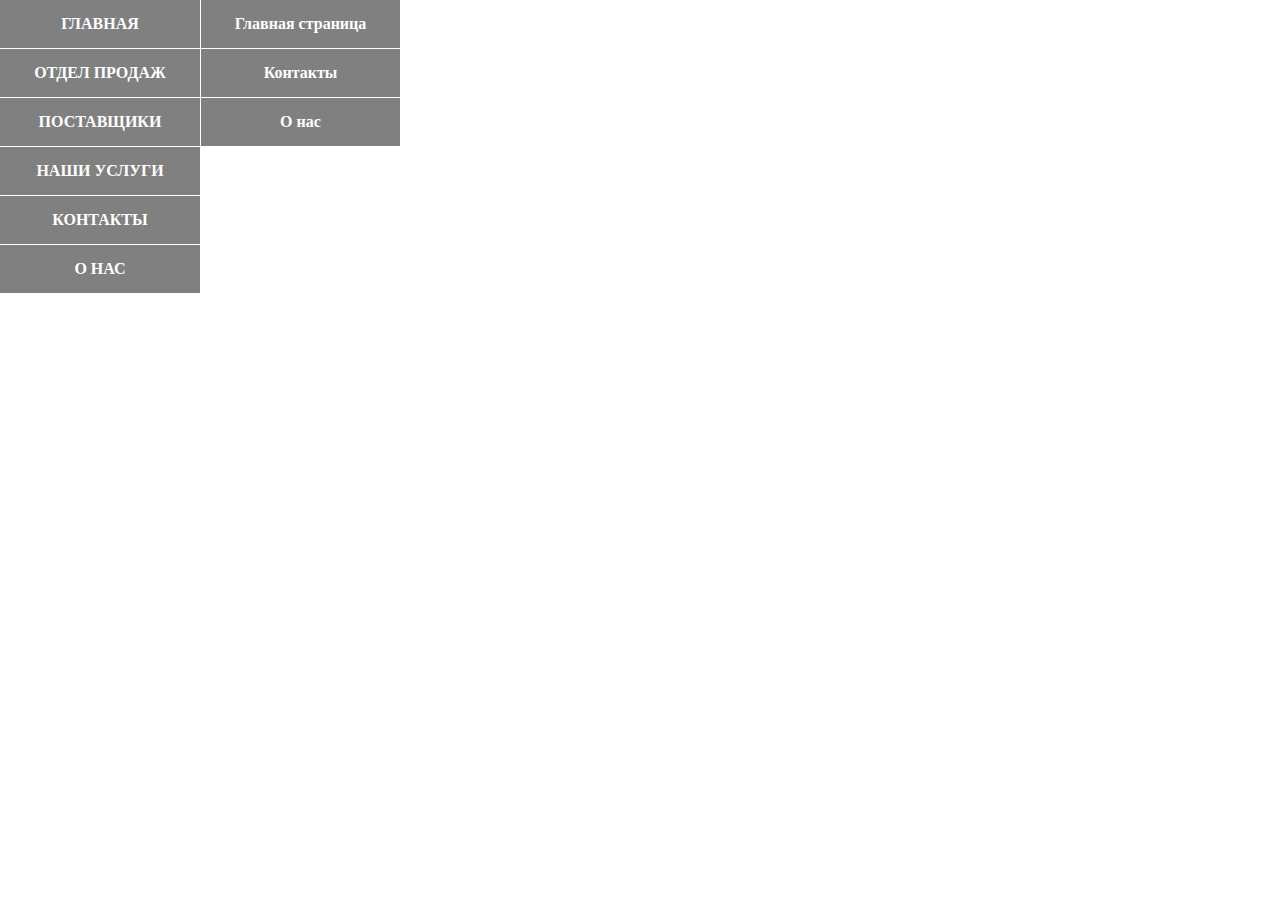
<file: index3.html>
<!DOCTYPE html>
<html lang="en">
  <head>
    <meta charset="UTF-8" />
    <meta name="viewport" content="width=device-width, initial-scale=1.0" />
    <link rel="stylesheet" href="style3.css" />
    <title>Document</title>
  </head>
  <body>
    <div class="nav">
      <div class="btn">
        <span>ГЛАВНАЯ</span>
        <div class="under-nav">
          <div class="btn">
            <span>Главная страница</span>
            <div class="under-nav">
              <div class="btn">под_главная</div>
              <div class="btn">заглавная</div>
            </div>
          </div>
          <div class="btn">Контакты</div>
          <div class="btn">
            <span>О нас</span>
            <div class="under-nav">
              <div class="btn">Контакты клиентов</div>
              <div class="btn">контакты сотрудников</div>
            </div>
          </div>
        </div>
      </div>
      <div class="btn">ОТДЕЛ ПРОДАЖ</div>
      <div class="btn">ПОСТАВЩИКИ</div>
      <div class="btn">
        <span>НАШИ УСЛУГИ</span>
        <div class="under-nav">
          <div class="btn">ООО "Дизайн"</div>
          <div class="btn">
            <span>ООО "Арт"</span>
            <div class="under-nav">
              <div class="btn">уникальные услуги</div>
              <div class="btn">ходовые услуги</div>
            </div>
          </div>
          <div class="btn">
            <span>ООО "Фотостиль"</span>
            <div class="under-nav">
              <div class="btn">фото коллектива</div>
              <div class="btn">фото клиентов</div>
            </div>
          </div>
        </div>
      </div>
      <div class="btn">КОНТАКТЫ</div>
      <div class="btn">О НАС</div>
    </div>
  </body>
</html>
</file>
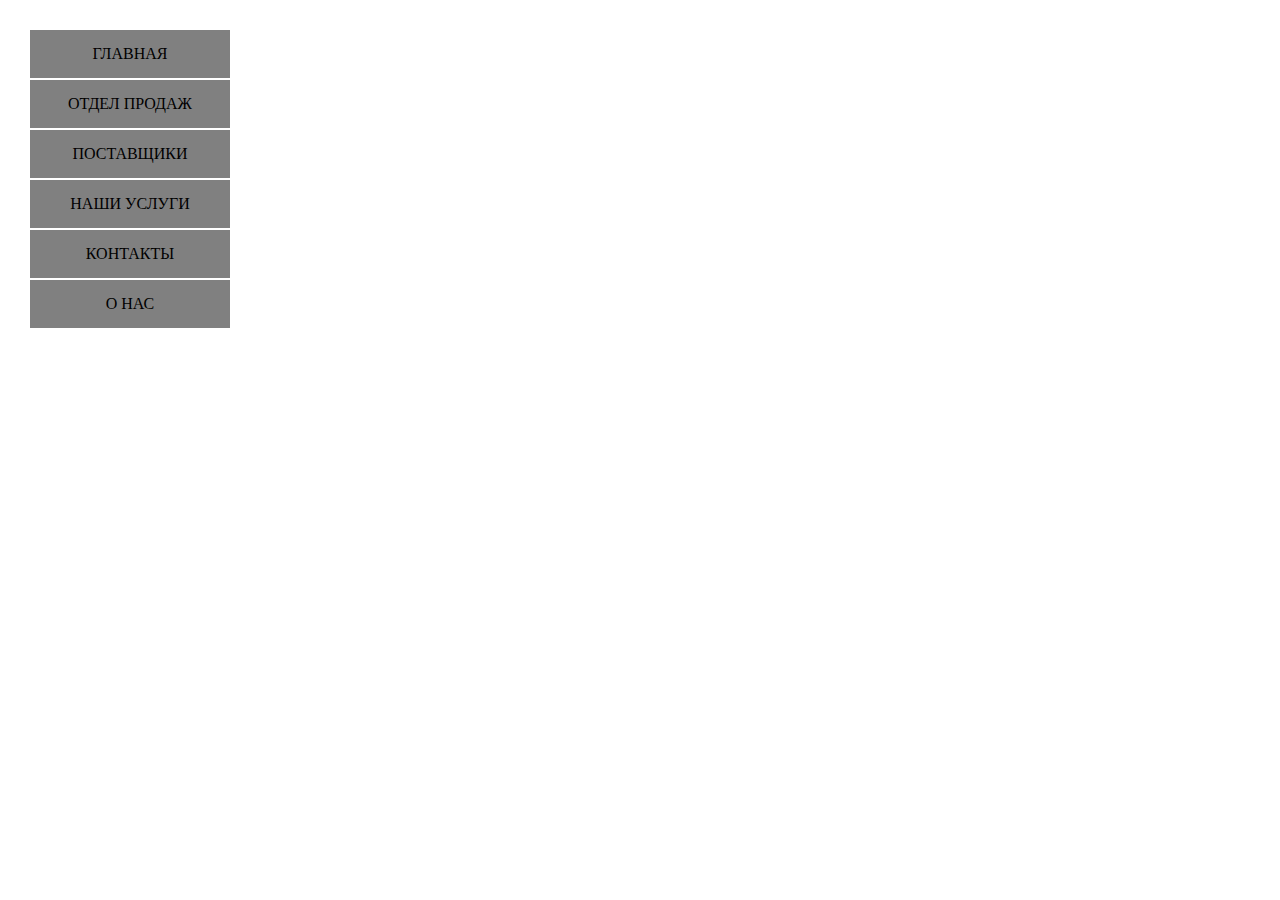
<file: index4.html>
<!DOCTYPE html>
<html lang="en">
  <head>
    <meta charset="UTF-8" />
    <meta name="viewport" content="width=device-width, initial-scale=1.0" />
    <link rel="stylesheet" href="style4.css" />
    <title>Document</title>
  </head>
  <body>
    <div class="nav">
      <div class="btn">
        <div class="name">ГЛАВНАЯ</div>
        <div class="under-nav">
          <div class="btn">
            <div class="name">Главная страница</div>
          </div>
          <div class="btn">
            <div class="name">Контакты</div>
          </div>
          <div class="btn">
            <div class="name">О нас</div>
          </div>
        </div>
      </div>
      <div class="btn">
        <div class="name">ОТДЕЛ ПРОДАЖ</div>
      </div>
      <div class="btn">
        <div class="name">ПОСТАВЩИКИ</div>
        <div class="under-nav">
          <div class="btn"><div class="name">ООО "Дизайн"</div></div>
          <div class="btn"><div class="name">ООО "Арт"</div></div>
          <div class="btn"><div class="name">ООО "Фотостиль"</div></div>
        </div>
      </div>
      <div class="btn">
        <div class="name">НАШИ УСЛУГИ</div>
      </div>
      <div class="btn">
        <div class="name">КОНТАКТЫ</div>
      </div>
      <div class="btn">
        <div class="name">О НАС</div>
      </div>
    </div>
  </body>
</html>
</file>
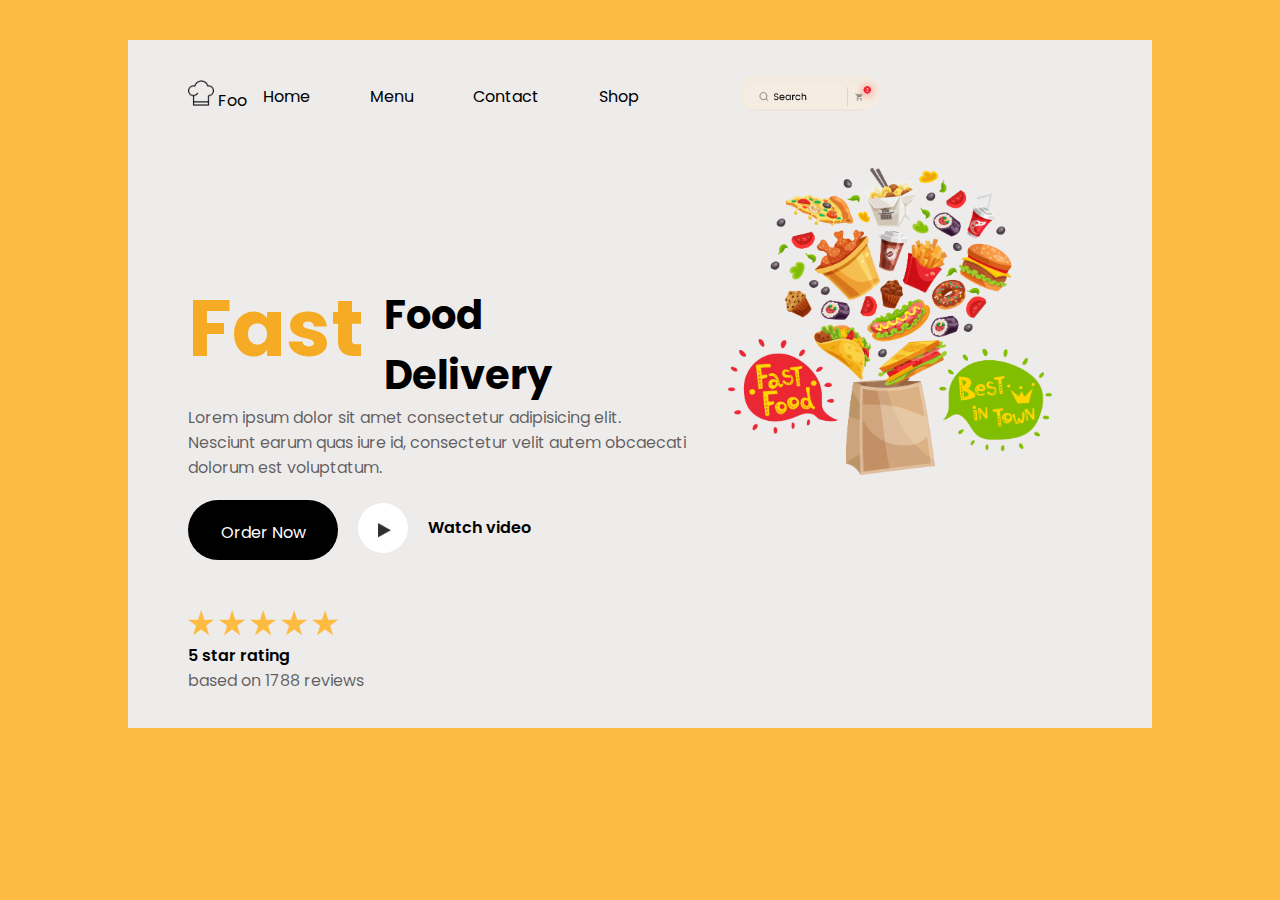
<file: 4 лаба/index2.html>
<!DOCTYPE html>
<html lang="en">
  <head>
    <meta charset="UTF-8" />
    <meta name="viewport" content="width=device-width, initial-scale=1.0" />
    <title>Document</title>
    <link rel="stylesheet" href="style6.css" />
  </head>
  <body>
    <div class="container">
      <div class="menu">
        <div class="logo">
          <img src="pic1.png" alt="" class="logopng" />
          <span>Foo</span>
        </div>
        <div class="navigation">
          <ul>
            <li><a href="*">Home</a></li>
            <li><a href="*">Menu</a></li>
            <li><a href="*">Contact</a></li>
            <li><a href="*">Shop</a></li>
          </ul>
          </div>
          <div class="search_icon">
            <img src="Search_icon.png">
        </div>
        <div class="burger"><img src="burger.png">
         <ul class="burger_menu">
            <li><a href="*">Home</a></li>
            <li><a href="*">Menu</a></li>
            <li><a href="*">Contact</a></li>
            <li><a href="*">Shop</a></li>
          </ul>
         </div>
        </div>
        <div class="main-content">
        <div class="content">
            <div class="Food">
        <div class="Fast">Fast
        </div>
        <div class="Food_del">
            <span>Food</span>
            <span>Delivery</span>
        </div>
        </div>
        <div class="description">
         <p>  Lorem ipsum dolor sit amet consectetur adipisicing elit. Nesciunt earum quas iure id, consectetur velit autem obcaecati dolorum est voluptatum.</p> 
        </div>
        <div class="order_group">
        <div class="order_now">
            <p>Order Now</p>
        </div>
        <div class="video_circe">
        <div class="logo_arrow">
            <img src="arrow_pic.png" >
            </div>
            </div>
            <div class="Watch"><p>Watch video</p>
            </div>
            </div>
            <div class="star_group">

            <div class="star">
                <img src="star.png">
                 <img src="star.png">
                  <img src="star.png">
                   <img src="star.png">
                    <img src="star.png">
            </div>
            </div>
            <div class="star_rating">
                <p>5 star rating</p>
            </div>
            <div class="based">
                <p>based on 1788 reviews</p>
            </div>
            
        </div>
        <div class="image-background">
        <img
          src="pic2.png">
         
      
      </div>
      </div>
        </div>





        
        
    </body>
    </html>
</file>
<file: style3.css>
* {
  padding: 0;
  margin: 0;
  box-sizing: border-box;
}

.btn {
  width: 200px;
  padding: 15px;
  color: white;
  background-color: grey;
  border-bottom: 1px solid white;
  text-align: center;
  font-weight: bold;
  position: relative;
}
.btn:hover > .under-nav {
  display: block;
}
.under-nav {
  display: none;
  position: absolute;
  top: 0;
  left: 100%;
  background: grey;
  width: 100%;
  height: 100%;
}
.under-nav > .btn {
  border-left: 1px solid white;
}
</file>
<file: style4.css>
* {
  padding: 0;
  margin: 0;
  box-sizing: border-box;
}
.nav {
  margin: 30px;
}
.btn .name {
  padding: 15px;
  border-bottom: 1px solid white;
}
.btn {
  color: black;
  background: grey;
  width: 200px;
  text-align: center;
  border-bottom: 1px solid white;
}
.btn:hover > .under-nav {
  display: block;
}
.under-nav {
  display: none;
}
.under-nav > .btn {
  background-color: lightgray;
}
</file>
<file: 4 лаба/style6.css>
@import url("https://fonts.googleapis.com/css2?family=Poppins:ital,wght@0,100;0,200;0,300;0,400;0,500;0,600;0,700;0,800;0,900;1,100;1,200;1,300;1,400;1,500;1,600;1,700;1,800;1,900&display=swap");
* {
  padding: 0;
  margin: 0;
  box-sizing: border-box;

}
body {
  display: flex;
  justify-content: center;
  align-items: center;
  background-color: #febb41;
  font-family: "Poppins";
  width: 100%;
  height: 100%;
  margin-top: 40px;
  
}
.container{
   width: 80%;
   height: 90%;
   padding:35px 60px ;
   background: rgb(238, 235, 235);
  
}
.menu {
display: flex;
align-items: center;
justify-content: space-between; 
width: 100%; 


}
.logo{

    width: 170px;
}
.logopng {
  width: 35%;
  height: 45%;
}
.navigation{
    flex: 1;
    display: flex;
    justify-content: center;
}
.navigation ul{
display: flex;
text-decoration: none;
gap: 60px;
justify-content: center;
list-style: none;
width:100%;

}
.navigation a{
    text-decoration: none;
    color: black;
}
.search_icon {
  margin-left: 100px;
}
.search_icon img {
width: 40%;
height: auto;


}
.burger{
  display: none;
  width: 20px;
  height: 20px;
}
.main-content {
  display: flex;
  justify-content: space-between;
  align-items: flex-start;
  margin-top: 50px;
}
.content{
    display: flex;
    width: 500px;
    flex-direction: column;
    margin-top: 100px;
    
}
.Food{
display: flex;
gap: 10px;


}
.Fast{
    display: flex;
    font-size: 80px;
    color: #f5ac24;
    font-weight: bold;
}
.Food_del{
    display: flex;
    font-size: 40px;
    color: black;
    font-weight: bold;
    flex-direction: column;
    margin-left: 10px;
    margin-top: 17px;

   


}
.description{
color:  rgba(0, 0, 0, 0.6);
}
.order_group{
display: flex;
gap: 20px;
align-items: center;


}
.order_now{

background-color: black;
border-radius: 30px;
border-color: black;
text-align: center;
width: 150px;
height: 60px;
color: white;
margin-top: 20px;
padding: 20px;
gap: 20px;
}
.video_circe{
  display: flex;
  align-items: center;
  gap: 15px;

}
.logo_arrow{
    display: flex;
    gap: 30px;
    border-radius: 50px;
    width: 50px;
    height: 50px;
    border-color: rgb(180, 178, 178);
    background-color: white;
    padding: 20px;
    margin-top: 15px;
    
    
}
.logo_arrow img{
  width: 15px;
  height: 15px;
  object-fit: contain;
}


.Watch{
  font-weight: 600;  
  margin-top: 15px;
}
.star_group{
    display: flex;
    margin-top: 50px;
}
.star_rating{
    display: flex;
    font-weight: 600;
}
.based{
  color:  rgba(0, 0, 0, 0.6);  
}
.image-background {
  flex: 1;
  display: flex;
  justify-content:center;
  align-items: flex-start;
  
}
.image-background img{

 width: 80%; 
 max-width: 500px;
 height: auto;

 
   
}

.burger:hover > .burger_menu{
  display: block;




}
.burger_menu{
 display: none;
  position: absolute;
  top: 20px;
  left: 100%;
  width: 100%;
  height: 100%;
  
}
.burger_menu a{
color: black;
text-decoration: none;


}
@media (max-width: 800px){
.search_icon img {
width: 90%;
height: auto;
}
.image-background {
  flex: 1;
  display: flex;
  justify-content:center;
  align-items: flex-start;
  
}
.image-background img{
 width: 90%; 
 max-width: 500px;
 height: auto;
}



}




@media (max-width: 600px) {

.logopng {
  width: 70%;
  height: 70%;
}
.navigation{
    flex: 1;
    display: flex;
    justify-content: center;
}
.navigation ul{
display: none;
text-decoration: none;
gap: 60px;
justify-content: center;
list-style: none;
width:100%;
}
.navigation a{
    text-decoration: none;
    color: black;
}
.search_icon {
  margin-left: auto;
}
.search_icon img {
width: 70%;
height: 70%;


}
.burger {
  display: flex;
  width: 20px;
  height: 20px;
  position: relative;
}
.burger ul{
display: none;
text-decoration: none;
position: absolute;
width: 50px;

}
.main-content {
  display: flex;
  justify-content: space-between;
  align-items: flex-start;
  margin-top: 50px;
}
.content{
    display: flex;
    width: 500px;
    flex-direction: column;
    margin-top: 100px;
    
}
.Food{
display: flex;
gap: 10px;


}
.Fast{
    display: flex;
    font-size: 80px;
    color: #f5ac24;
    font-weight: bold;
}
.Food_del{
    display: flex;
    font-size: 40px;
    color: black;
    font-weight: bold;
    flex-direction: column;
    margin-left: 10px;
    margin-top: 17px;

   


}
.description{
color:  rgba(0, 0, 0, 0.6);
}
.order_group{
display: flex;
gap: 20px;
align-items: center;


}
.order_now{

background-color: black;
border-radius: 30px;
border-color: black;
text-align: center;
width: 150px;
height: 60px;
color: white;
margin-top: 20px;
padding: 20px;
gap: 20px;
}
.video_circe{
  display: flex;
  align-items: center;
  gap: 15px;

}
.logo_arrow{
    display: flex;
    gap: 30px;
    border-radius: 50px;
    width: 50px;
    height: 50px;
    border-color: rgb(180, 178, 178);
    background-color: white;
    padding: 20px;
    margin-top: 15px;
    
    
}
.logo_arrow img{
  width: 15px;
  height: 15px;
  object-fit: contain;
}


.Watch{
  font-weight: 600;  
  margin-top: 15px;
}
.star_group{
    display: flex;
    margin-top: 50px;
}
.star_rating{
    display: flex;
    font-weight: 600;
}
.based{
  color:  rgba(0, 0, 0, 0.6);  
}
.image-background {
  flex: 1;
  display: flex;
  justify-content:center;
  align-items: flex-start;
  
}
.image-background img{

 width: 80%; 
 max-width: 500px;
 height: auto;
  
}
}
</file>
